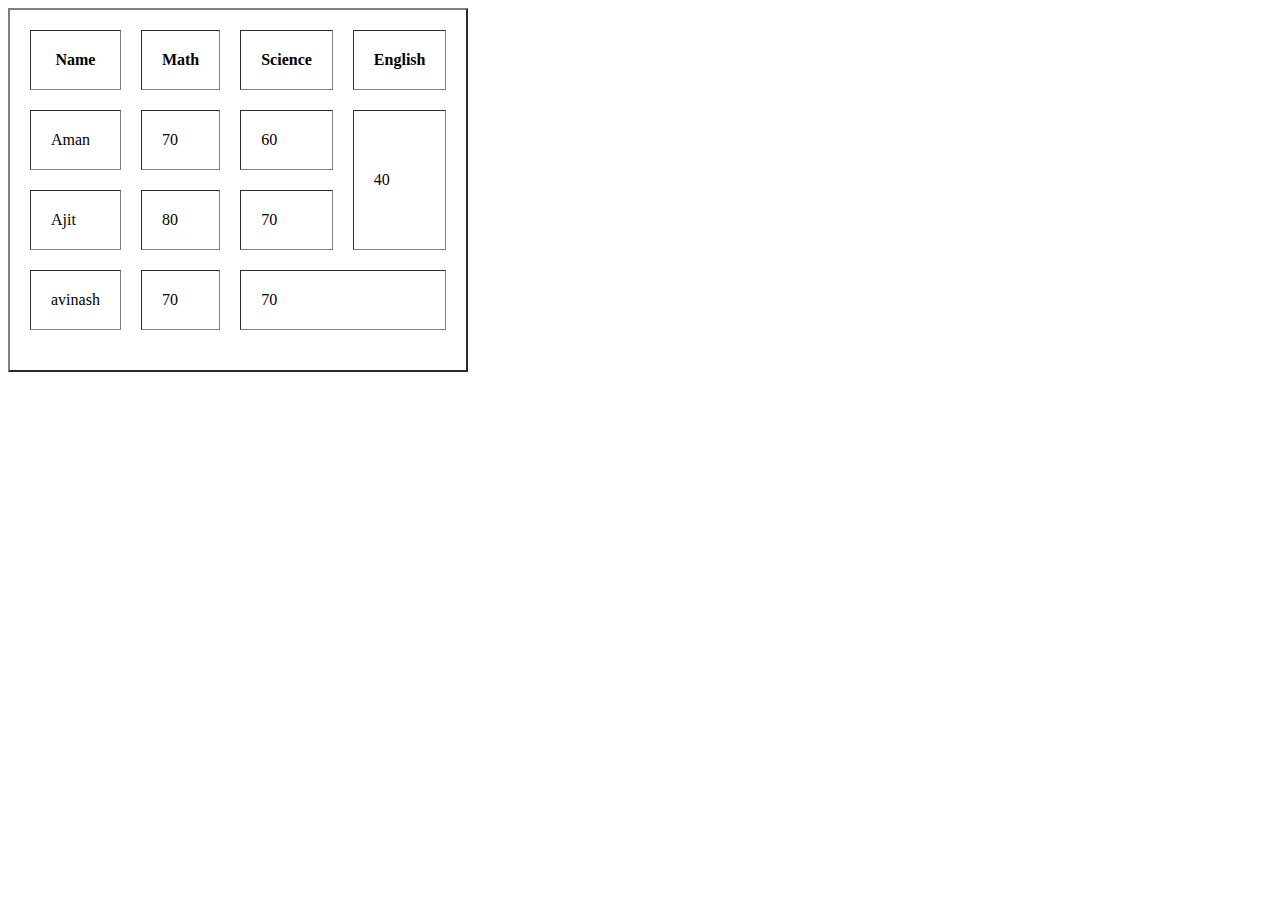
<file: index.html>
<!DOCTYPE html>
<html lang="en">
<head>
    <meta charset="UTF-8">
    <meta name="viewport" content="width=device-width, initial-scale=1.0">
    <title>Document</title>
</head>
<body>
   <table border="2" cellpadding="20px" cellspacing="20px">
    <thead>
        <tr>
            <th>Name</th>
            <th>Math</th>
            <th>Science</th>
            <th>English</th>        
        </tr>
    </thead>
    <tbody>
        <tr>
            <td>Aman</td>
            <td>70</td>
            <td>60</td>
            <td rowspan="2">40</td>
        </tr>
        <tr>
            <td>Ajit</td>
            <td>80</td>
            <td>70</td>
            <!-- <td>40</td> -->
        </tr>
        <td>avinash</td>
            <td>70</td>
            <td colspan="2">70</td>
            <!-- <td>40</td> -->
        <tr>

        </tr>
    </tbody>
   </table> 
</body>
</html>
</file>
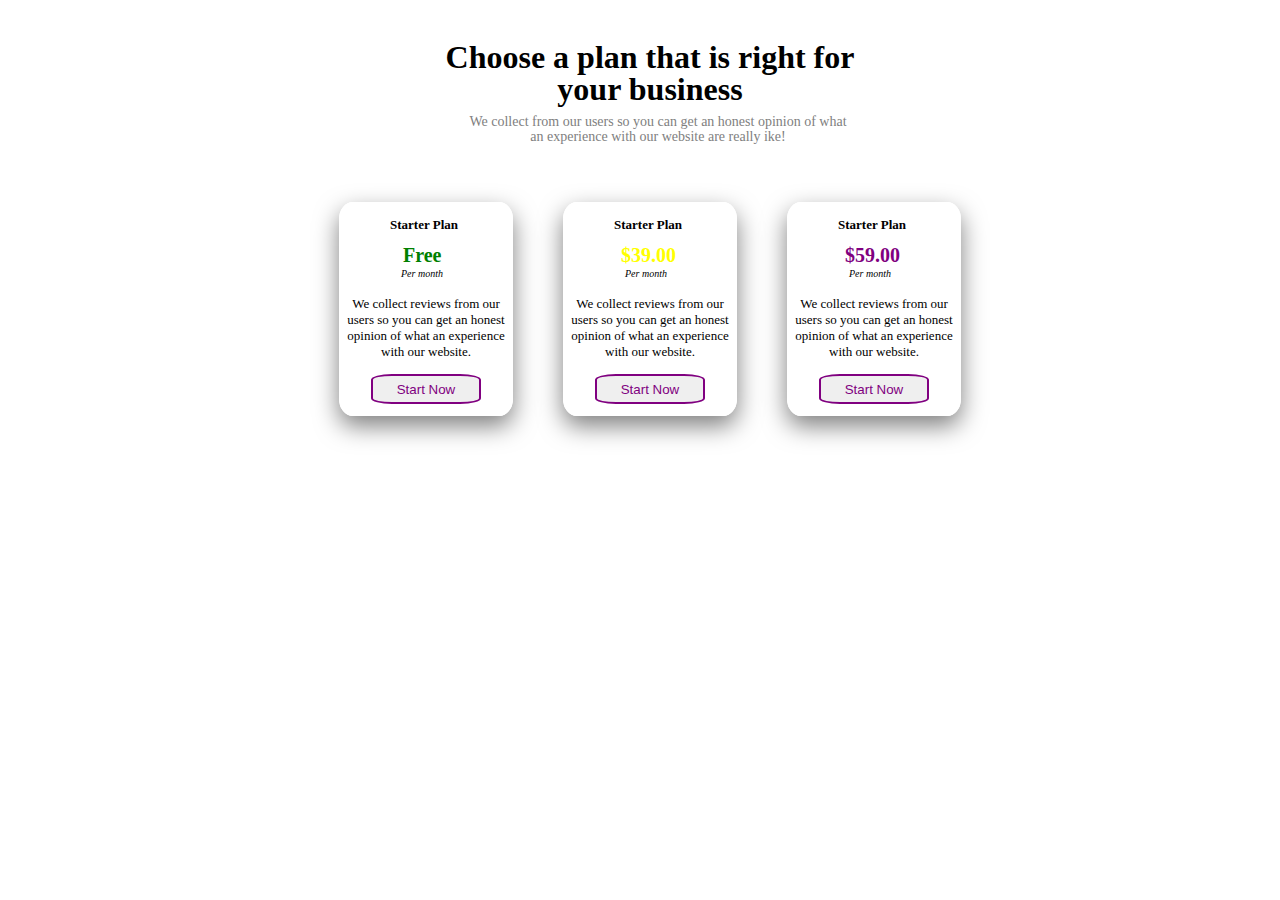
<file: assignment3.html>
<!DOCTYPE html>
<html lang="en">

<head>
    <meta charset="UTF-8">
    <meta name="viewport" content="width=device-width, initial-scale=1.0">
    <title>Document</title>

    <style>
        .font {
            
            width: 100%;
            display: flex;
            flex-direction: column;
            align-items: center;
            box-sizing: content-box;
            padding: 10px;
        }

        #heading2 {
            position: absolute;
            top: 50px;
        }
        
        #subheading2{
            position: relative;
            bottom: 29px;
        }

        #subheading{
            position: absolute;
            top: 90px;
            font-size: 14px;
            color: grey;
        }

        .main{
            border: 2px solid rgb(255, 255, 255);
            width: 100%;
            height:200px;
            position: absolute;
            top: 200px;
            display: flex;
            flex-direction: row;
            justify-content:center;
            gap:50px
        }
        
        .box{
            border: 2px solid rgb(255, 255, 255);
            width:170px;
            height:210px;
            border-radius: 8%;
            box-shadow: 0 10px 25px rgba(0,0,0,0.5);
        }
        .heading{
            margin-left: 49px;
            font-size: 13px;
        }
        .price{
            font-size: 20px;
            position:relative;
            bottom: 20px;
            color: green;
        }
        #box1_2{
            margin-left: 62px;
        }
        #box2_2{
            margin-left: 56px;
        }
        #box3_2{
            margin-left: 56px;
        }
        #box1_3{
            margin-left: 60px;
            font-size: 10px;
            position: relative;
            bottom: 24px
        }
        #box2_3{
            margin-left: 60px;
            font-size: 10px;
            position: relative;
            bottom: 24px
        }
        #box3_3{
            margin-left: 60px;
            font-size: 10px;
            position: relative;
            bottom: 24px
        }
        .content{
            font-size: 13px;
            text-align: center;
            position: relative;
            bottom: 22px
        }
        .button{
            width:110px;
            height:30px;
            color: purple;
            border: 2px solid purple;
            position: relative;
            left: 30px;
            bottom: 21px;
            border-radius: 19%;
        }
      
    </style>
</head>

<body>
    <div id=cont>
        <div class=font id=1heading>
            <h1>Choose a plan that is right for
            </h1>
            <h1 id=heading2>your business</h1>
        </div>
        <div class=font id=subheading>
            <p>We collect from our users so you can get an honest opinion of what </p>
            <p id="subheading2">an experience with our website are really ike!</p>
        </div>
    </div>

    <div class="main">
        <div class="box" id="box1">
            <strong><p class="heading" >Starter Plan</p></strong>
            <br><span class="price" id="box1_2"><strong>Free</strong></span>
            <br><span id="box1_3"><em>Per month</em></span>
            <br><span class="content" ><p>We collect reviews from our users so you can get an honest opinion of what an experience with our website.</p></span>
            <button class="button">Start Now</button>
        </div>
        <div class="box" id="box2">
            <strong><p class="heading" >Starter Plan</p></strong>
            <br><span class="price" id="box2_2" style="color: yellow;"><strong>$39.00</strong></span>
            <br><span id="box2_3"><em>Per month</em></span>
            <br><span class="content" ><p>We collect reviews from our users so you can get an honest opinion of what an experience with our website.</p></span>
            <button class="button">Start Now</button>
        </div>
        <div class="box" id="box3">
            <strong><p class="heading" >Starter Plan</p></strong>
            <br><span class="price" id="box3_2" style="color: purple;"><strong>$59.00</strong></span>
            <br><span id="box3_3"><em>Per month</em></span>
            <br><span class="content" ><p>We collect reviews from our users so you can get an honest opinion of what an experience with our website.</p></span>
            <button class="button">Start Now</button>
        </div>
        </div>

</body>

</html>
</file>
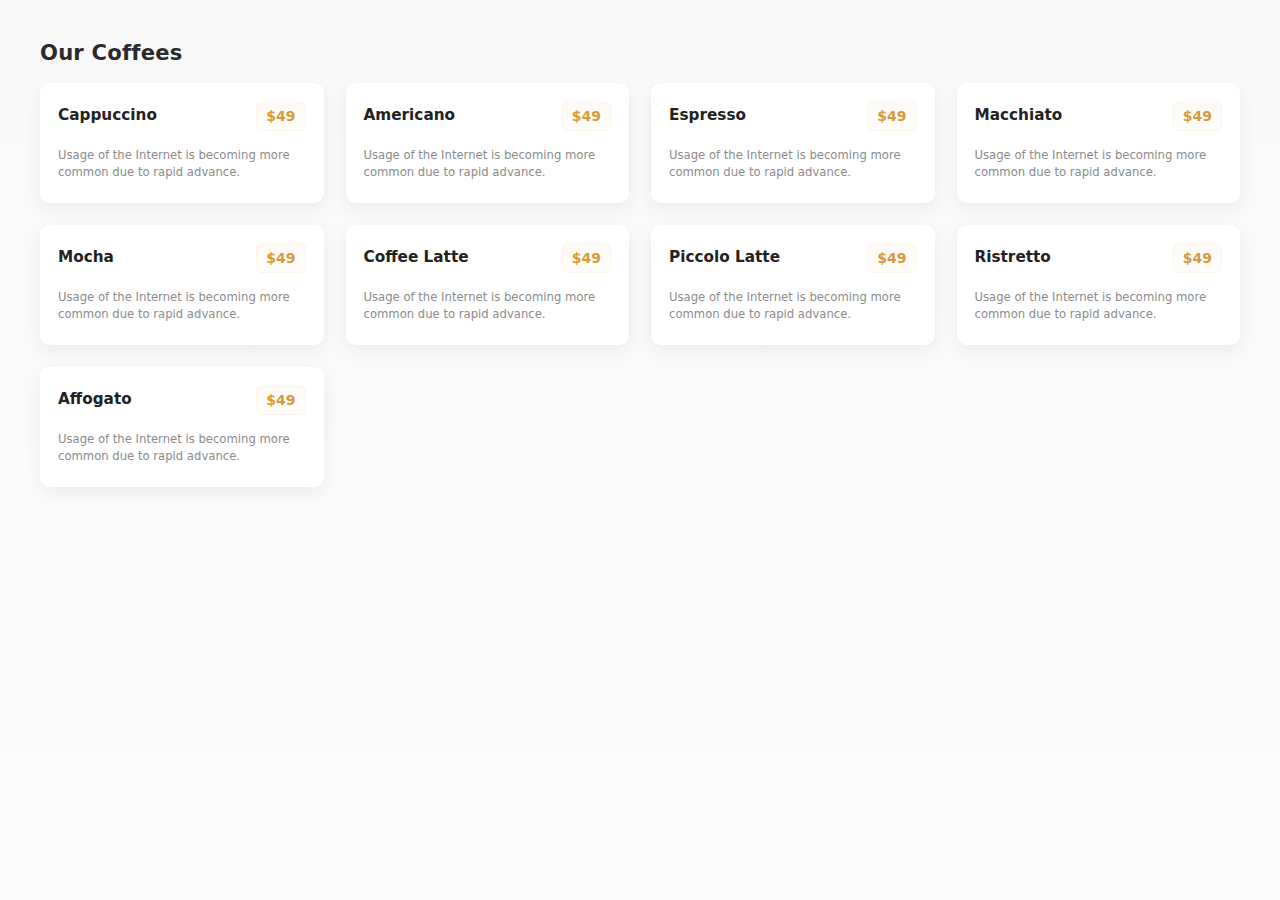
<file: assignment5.html>
<!doctype html>
<html lang="en">
<head>
  <meta charset="utf-8">
  <meta name="viewport" content="width=device-width, initial-scale=1">
  <title>Coffee Menu Cards (no JS, no @media)</title>

  <style>
    :root{
      --bg: #fbfbfb;
      --card-bg: #fff;
      --muted: #8b8b8b;
      --accent: #d79a3b; /* price color */
      --shadow: 0 6px 18px rgba(20,20,20,0.06);
      --radius: 10px;
      --gap: 22px;
      --page-padding: 40px;
      --font-sans: "Inter", system-ui, -apple-system, "Segoe UI", Roboto, "Helvetica Neue", Arial;
    }

    /* Reset */
    *{box-sizing:border-box;margin:0;padding:0}
    html,body{height:100%}
    body{
      font-family: var(--font-sans);
      background:
        linear-gradient(180deg, rgba(0,0,0,0.01), rgba(0,0,0,0.00)),
        var(--bg);
      color: #222;
      -webkit-font-smoothing:antialiased;
      -moz-osx-font-smoothing:grayscale;
      padding: var(--page-padding);
    }

    /* Page header */
    .heading{
      text-align:left;
      margin-bottom: 18px;
      font-weight:700;
      font-size:20px;
      letter-spacing:0.2px;
      color:#2b2b2b;
    }

   
    .menu-grid{
      display:grid;
      grid-template-columns: repeat(auto-fit, minmax(240px, 1fr));
      gap: var(--gap);
      align-items: stretch;
    }

    /* Card */
    .card{
      background: var(--card-bg);
      border-radius: var(--radius);
      padding: 18px;
      box-shadow: var(--shadow);
      display:flex;
      flex-direction:column;
      justify-content:flex-start;
      min-height:120px;
      transition: transform .14s ease, box-shadow .14s ease;
    }
    
  

    /* Title row: left title, right price */
    .title-row{
      display:flex;
      align-items:center;
      justify-content:space-between;
      gap:12px;
      margin-bottom:10px;
    }
    .title{
      font-size:15px;
      font-weight:700;
      color:#222;
      line-height:1;
    }
    .price{
      font-weight:700;
      color: var(--accent);
      font-size:14px;
      white-space:nowrap;
      background: linear-gradient(180deg, rgba(215,154,59,0.06), rgba(215,154,59,0.02));
      padding:6px 9px;
      border-radius:6px;
      border:1px solid rgba(215,154,59,0.06);
    }

    /* Description */
    .desc{
      font-size:12px;
      color:var(--muted);
      line-height:1.45;
      margin-top:6px;
    }

    /* Optional small footer area to match your image spacing */
    .card-footer{
      margin-top:auto;
      display:flex;
      justify-content:flex-start;
      gap:10px;
      align-items:center;
      padding-top:10px;
    }

    /* tiny subtle divider if needed */
    .divider{
      height:1px;
      background:linear-gradient(90deg, rgba(0,0,0,0.03), rgba(0,0,0,0.01));
      margin:14px 0 0;
      border-radius:2px;
    }

    .container{
      max-width:1200px;
      margin:0 auto;
    }

    h1.heading{font-size:calc(16px + 0.4vw)}
    .title{font-size:calc(14px + 0.1vw)}
    .desc{font-size:calc(11px + 0.05vw)}

  </style>
</head>
<body>
  <div class="container">
    <h1 class="heading">Our Coffees</h1>

    <div class="menu-grid">
      <div class="card">
        <div class="title-row">
          <div class="title">Cappuccino</div>
          <div class="price">$49</div>
        </div>
        <div class="desc">Usage of the Internet is becoming more common due to rapid advance.</div>
      </div>

      <div class="card">
        <div class="title-row">
          <div class="title">Americano</div>
          <div class="price">$49</div>
        </div>
        <div class="desc">Usage of the Internet is becoming more common due to rapid advance.</div>
      </div>

      <div class="card">
        <div class="title-row">
          <div class="title">Espresso</div>
          <div class="price">$49</div>
        </div>
        <div class="desc">Usage of the Internet is becoming more common due to rapid advance.</div>
      </div>

      <div class="card">
        <div class="title-row">
          <div class="title">Macchiato</div>
          <div class="price">$49</div>
        </div>
        <div class="desc">Usage of the Internet is becoming more common due to rapid advance.</div>
      </div>

      <div class="card">
        <div class="title-row">
          <div class="title">Mocha</div>
          <div class="price">$49</div>
        </div>
        <div class="desc">Usage of the Internet is becoming more common due to rapid advance.</div>
      </div>

      <div class="card">
        <div class="title-row">
          <div class="title">Coffee Latte</div>
          <div class="price">$49</div>
        </div>
        <div class="desc">Usage of the Internet is becoming more common due to rapid advance.</div>
      </div>

      <div class="card">
        <div class="title-row">
          <div class="title">Piccolo Latte</div>
          <div class="price">$49</div>
        </div>
        <div class="desc">Usage of the Internet is becoming more common due to rapid advance.</div>
      </div>

      <div class="card">
        <div class="title-row">
          <div class="title">Ristretto</div>
          <div class="price">$49</div>
        </div>
        <div class="desc">Usage of the Internet is becoming more common due to rapid advance.</div>
      </div>

      <div class="card">
        <div class="title-row">
          <div class="title">Affogato</div>
          <div class="price">$49</div>
        </div>
        <div class="desc">Usage of the Internet is becoming more common due to rapid advance.</div>
      </div>
    </div>
  </div>
</body>
</html>
</file>
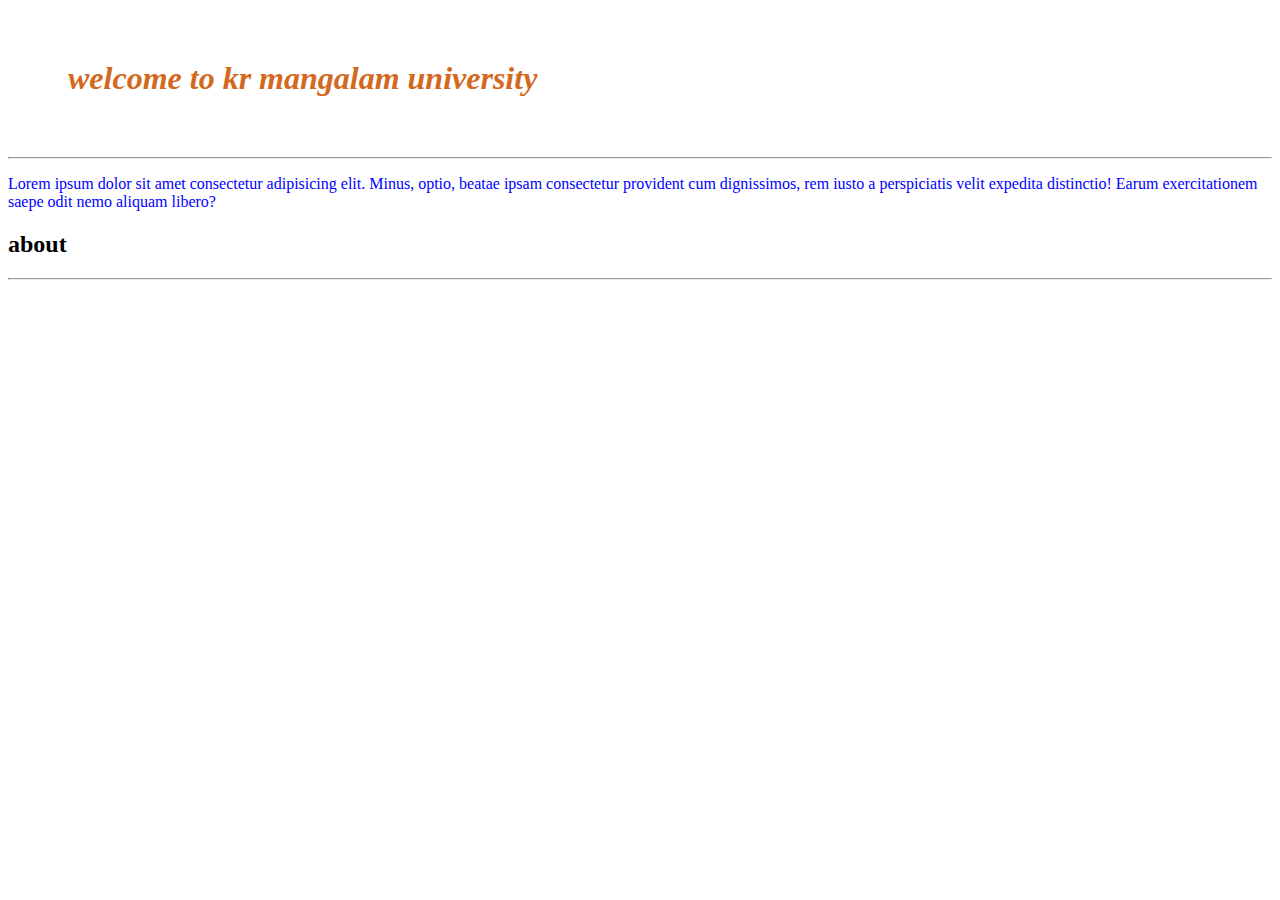
<file: css.html>
<!DOCTYPE html>
<html lang="en">
<head>
    <meta charset="UTF-8">
    <meta name="viewport" content="width=device-width, initial-scale=1.0">
    <title>Document</title>

</head>
<body>

    <h1 style="color: chocolate; font-style: italic; margin: 60px;">welcome to kr mangalam university</h1>
    <hr>
    <p style="color: blue;">Lorem ipsum dolor sit amet consectetur adipisicing elit. Minus, optio, beatae ipsam consectetur provident cum dignissimos, rem iusto a perspiciatis velit expedita distinctio! Earum exercitationem saepe odit nemo aliquam libero?
    </p>
    <h2>about</h2>
    <hr>
    <p></p>
</body>
</html>
</file>
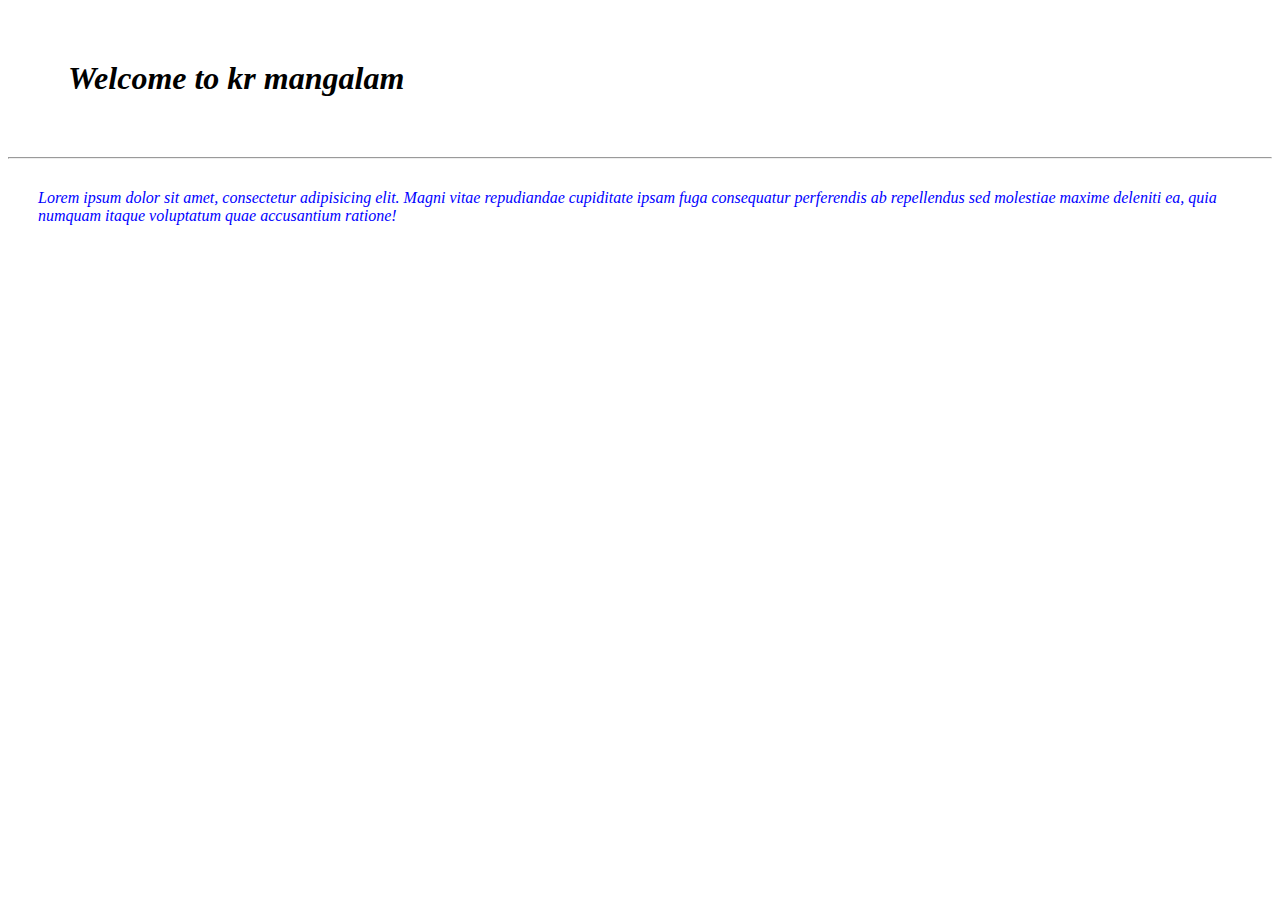
<file: css2.html>
<!DOCTYPE html>
<html lang="en">
<head>
    <meta charset="UTF-8">
    <meta name="viewport" content="width=device-width, initial-scale=1.0">
    <title>Document</title>
    <link rel="stylesheet" href="style.css">
</head>
<body>
  <h1>Welcome to kr mangalam </h1>
    <hr>
    <p>Lorem ipsum dolor sit amet, consectetur adipisicing elit. Magni vitae repudiandae cupiditate ipsam fuga consequatur perferendis ab repellendus sed molestiae maxime deleniti ea, quia numquam itaque voluptatum quae accusantium ratione!   </p>
</body>
</html>
</file>
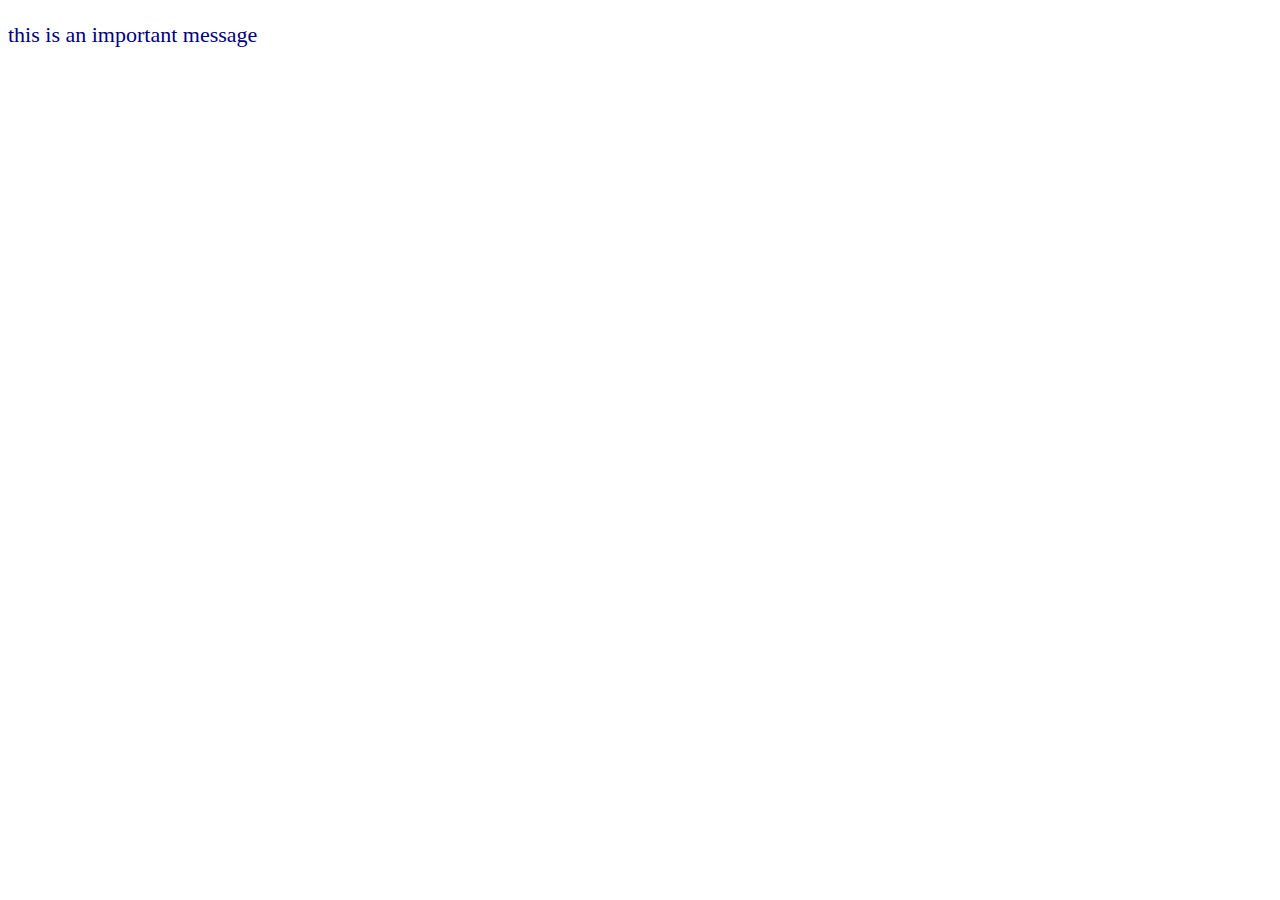
<file: css3.html>
<!DOCTYPE html>
<html lang="en">
<head>
    <meta charset="UTF-8">
    <meta name="viewport" content="width=device-width, initial-scale=1.0">
    <title>Document</title>

</head>
<body>
    <p style="color: navy; font-size: 22px ;">
        this is an important message
    </p>
</body>
</html>
</file>
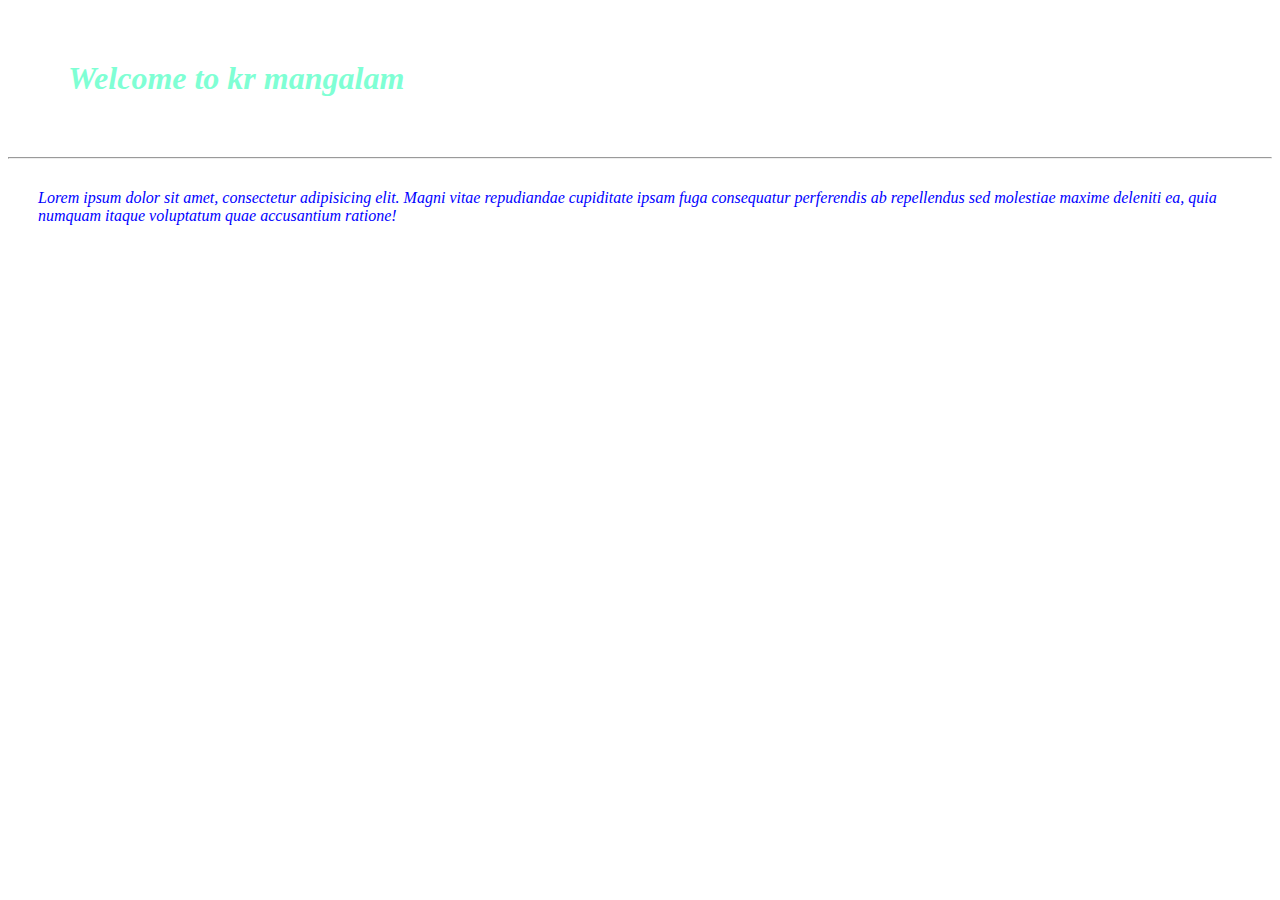
<file: cssstyle.html>
<!DOCTYPE html>
<html lang="en">
<head>
    <meta charset="UTF-8">
    <meta name="viewport" content="width=device-width, initial-scale=1.0">
    <title>Document</title>
    <style>
        h1{
            color: aquamarine;
            font-style: italic;
            margin: 60px;
        }
        p{color: blue;
            font-style: italic;
            margin: 30px;

        }
    
    </style>
</head>
<body>
    <h1>Welcome to kr mangalam </h1>
    <hr>
    <p>Lorem ipsum dolor sit amet, consectetur adipisicing elit. Magni vitae repudiandae cupiditate ipsam fuga consequatur perferendis ab repellendus sed molestiae maxime deleniti ea, quia numquam itaque voluptatum quae accusantium ratione!
    </p>
    
</body>
</html>
</file>
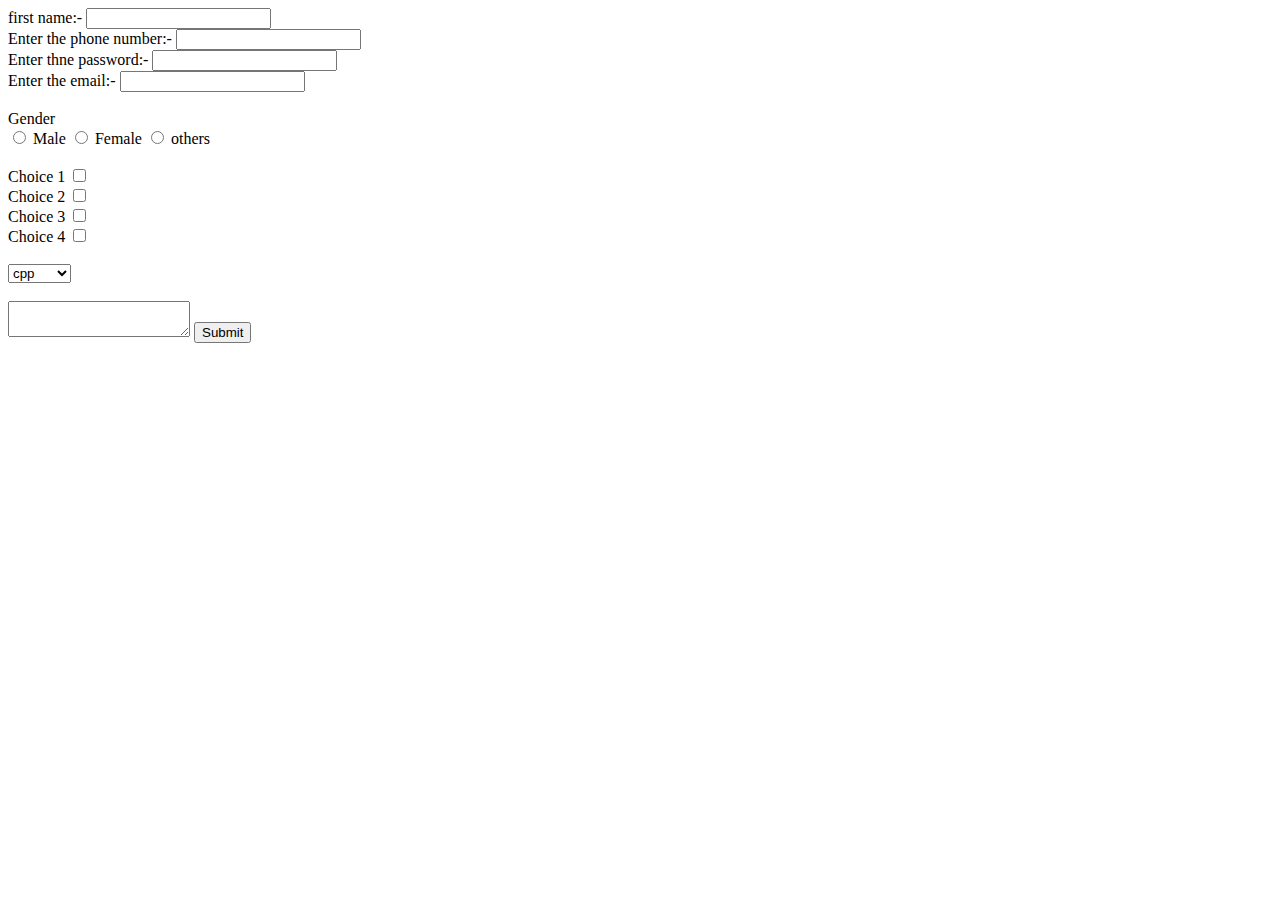
<file: form.html>
<!DOCTYPE html>
<html lang="en">
<head>
    <meta charset="UTF-8">
    <meta name="viewport" content="width=device-width, initial-scale=1.0">
    <title>Document</title>
</head>
<body>
    <form action="">
        <label for="">first name:-</label>
        <input type="text">
        <br>
        <label for="">Enter the phone number:-</label>
        <input type="Number">
        <br>
        <label for="">Enter thne password:-</label>
        <input type="Password">
        <br>
        <label for="">Enter the email:-</label>
        <input type="email">
        <br>
        
        <br>
        <label for="">Gender</label>
        <br>
        <input type="Radio" name="gender">
        <label for="">Male</label>
        <input type="radio" name="gender" id="">
        <label for="">Female</label>
        <input type="Radio" name="gender" id="">
        <label for="">others</label>
        <br><br>
        <label for="">Choice 1</label>
        <input type="checkbox" name="" id="">
        <br>
        <label for="">Choice 2</label>
        <input type="checkbox">
        <br>
        <label for="">Choice 3</label>
        <input type="checkbox" name="" id="">
        <br>
        <label for="">Choice 4</label>
        <input type="checkbox">
        <br>
        <!-- // drop down list -->
         <br>
         <select name="" id="">
            <option value="">cpp</option>
            <option value="">python</option>
            <option value="">java</option>
            <option value="">web d</option>
         </select>

         <br><br>
         <textarea name="" id=""></textarea>
        <button type="submit">Submit</button>
    </form>
</body>
</html>
</file>
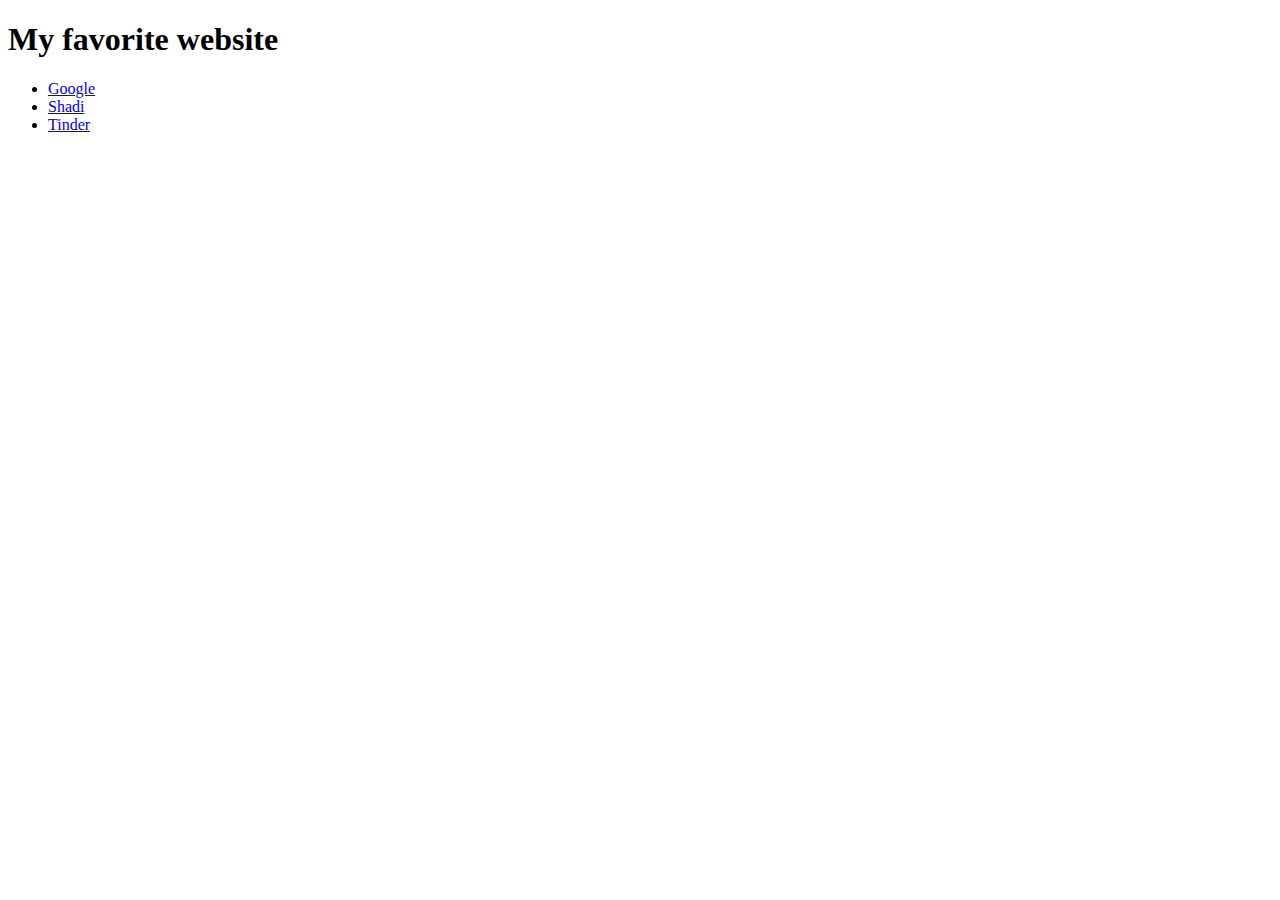
<file: gaurav.html>
<!DOCTYPE html>
<html lang="en">
<head>
    <meta charset="UTF-8">
    <meta name="viewport" content="width=device-width, initial-scale=1.0">
    <title>My favorite website</title>
</head>
<body>
    <h1>My favorite website</h1>
    <ul>
        <li><a href="https://maps.google.com/"> Google</a></li>
        <li><a href="https://www.google.com/aclk?sa=L&ai=DChsSEwi_iuntjdCPAxXlFoMDHcaRNl4YACICCAEQARoCc2Y&co=1&ase=2&gclid=Cj0KCQjww4TGBhCKARIsAFLXndRjqPUPbq9cO5e4QAlw48hqj8D91DHTcv4qik96BmwA4XpA4IRHK4caAtA9EALw_wcB&cce=2&category=acrcp_v1_32&sig=AOD64_0gfNCmvYc1TTtXfrhpmBU2K5c_XA&q&nis=4&adurl&ved=2ahUKEwiomeTtjdCPAxUNR2wGHfKWOwAQ0Qx6BAgMEAE">Shadi </a></li>
        <li><a href="https://tinder.com/"> Tinder</a></li>
    </ul>
</body>
</html>
</file>
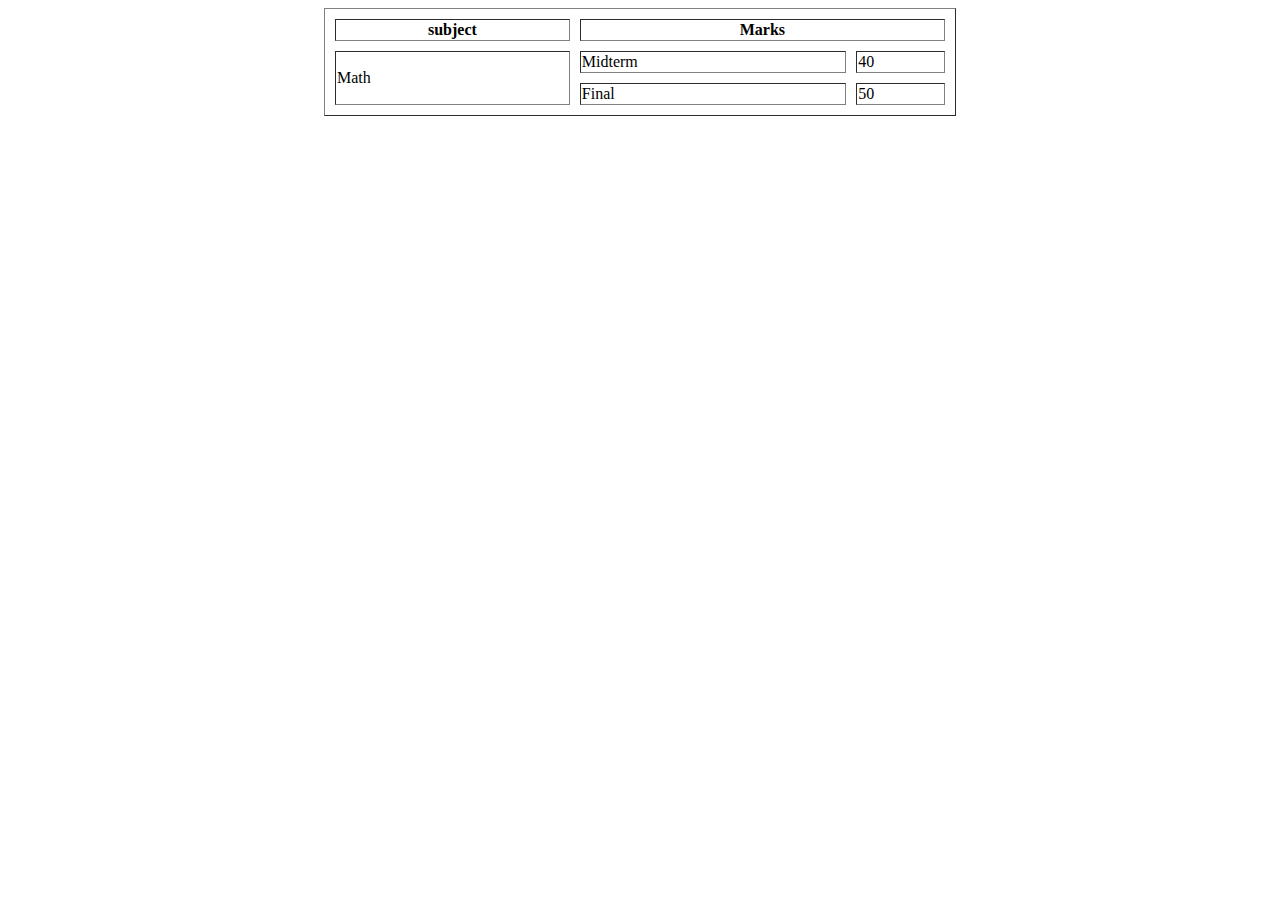
<file: practise.html>
<!DOCTYPE html>
<html lang="en">
<head>
    <meta charset="UTF-8">
    <meta name="viewport" content="width=device-width, initial-scale=1.0">
    <title>Document</title>
</head>
<body>
    <table border="1" cellpaddling="20"cellspacing="10" width="50%" align="center">
        <tr>
            <th>subject</th>
            <th colspan="2">Marks</th>
        </tr>
        <tr>
            <td rowspan="2">Math</td>
            <td>Midterm</td>
            <td>40</td>
        </tr>
        <tr>
            <td>Final</td>
            <td>50</td>
        </tr>
    </table>
</body>
</html>
</file>
<file: style.css>
h1{
            color: rgb(0,0 255, );
            font-style: italic;
            margin: 60px;
        }
        p{color: blue;
            font-style: italic;
            margin: 30px;

        }
</file>
